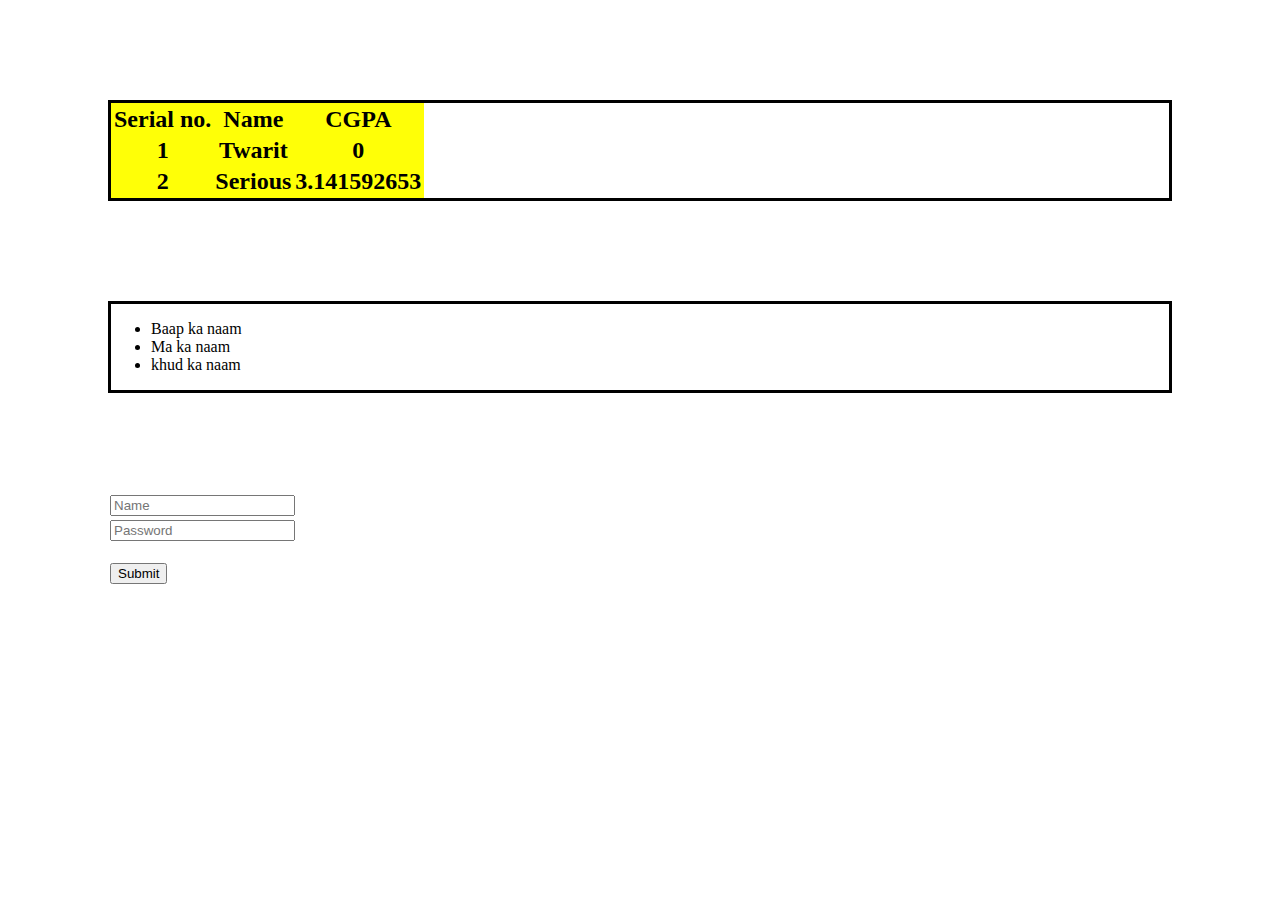
<file: Assignment 1 HTML&CSS/index.html>
<!Doctype html>
<html>
    <head> 
        <title>First lecture</title>
        <meta
            name="Twarit Waikar"
            content="">

        <link
            ref="stylesheet"
            href="main.css">

        <style>
            .animals>table{
                background-color: #ffff00f8;
                font-size: 150%;
            }
            div{
                margin:100px;
            }
            input{
                margin:2px;
            }
        </style>
    </head>

    <body>
        <div class="animals" style=border:solid 2px
        color:red;margin:100px;>
        <table>
            <tr>
                <th>Serial no.</th>
                <th>Name</th>
                <th>CGPA</th>
            </tr>
            <tr>
                <th>1</th>
                <th>Twarit</th>
                <th>0</th>
            </tr>
            <tr>
                <th>2</th>
                <th>Serious</th>
                <th>3.141592653</th>
            </tr>
        </table>
        </div>
        <div style=border:solid 2px
        color:red;>
        <ul >
            <li>Baap ka naam</li>
            <li>Ma ka naam</li>
            <li>khud ka naam</li>
        </ul>
        </div>
<div>
        <form
            action=""
            method="">
        <input type="text" name="firstname" placeholder="Name"/><br/>
        <input type="password" placeholder="Password"><br/><br/>
        <input type="submit" name="Submit Query">
        </form>
</div>

    </body>
</html>
</file>
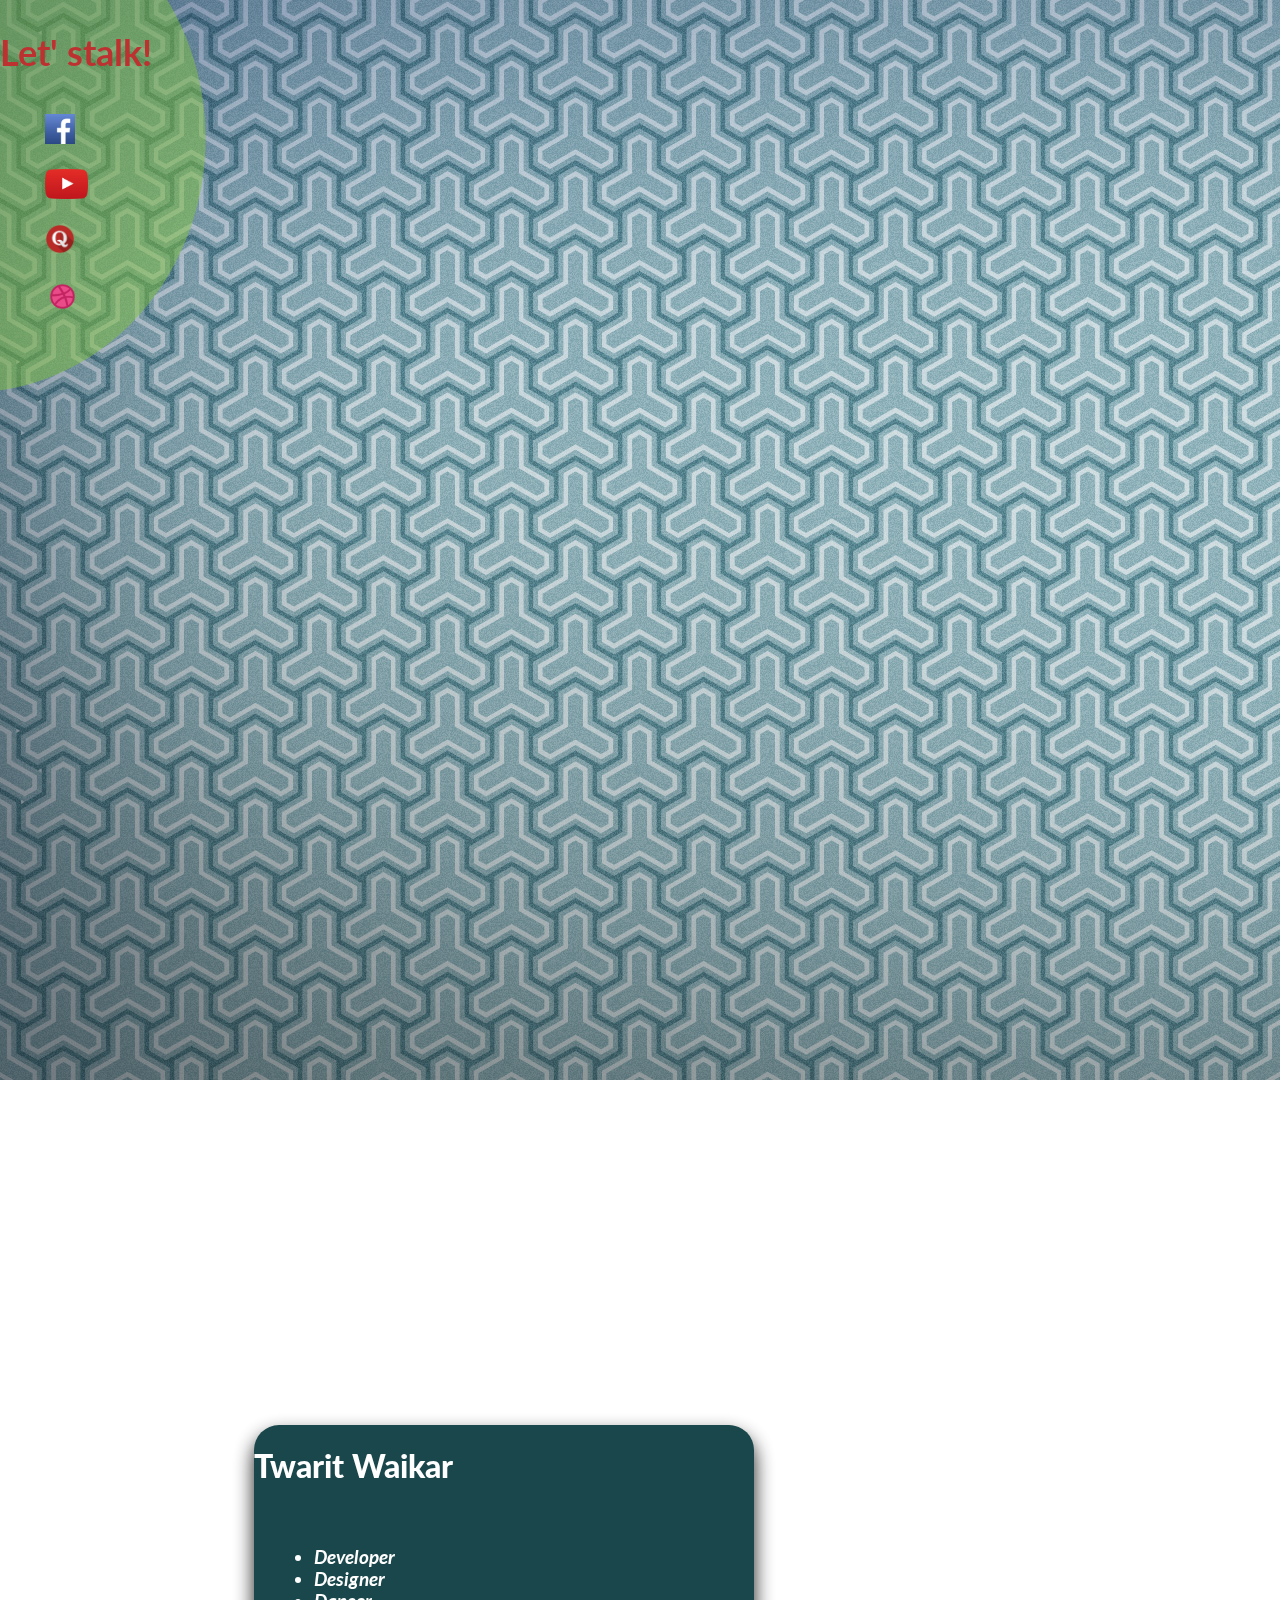
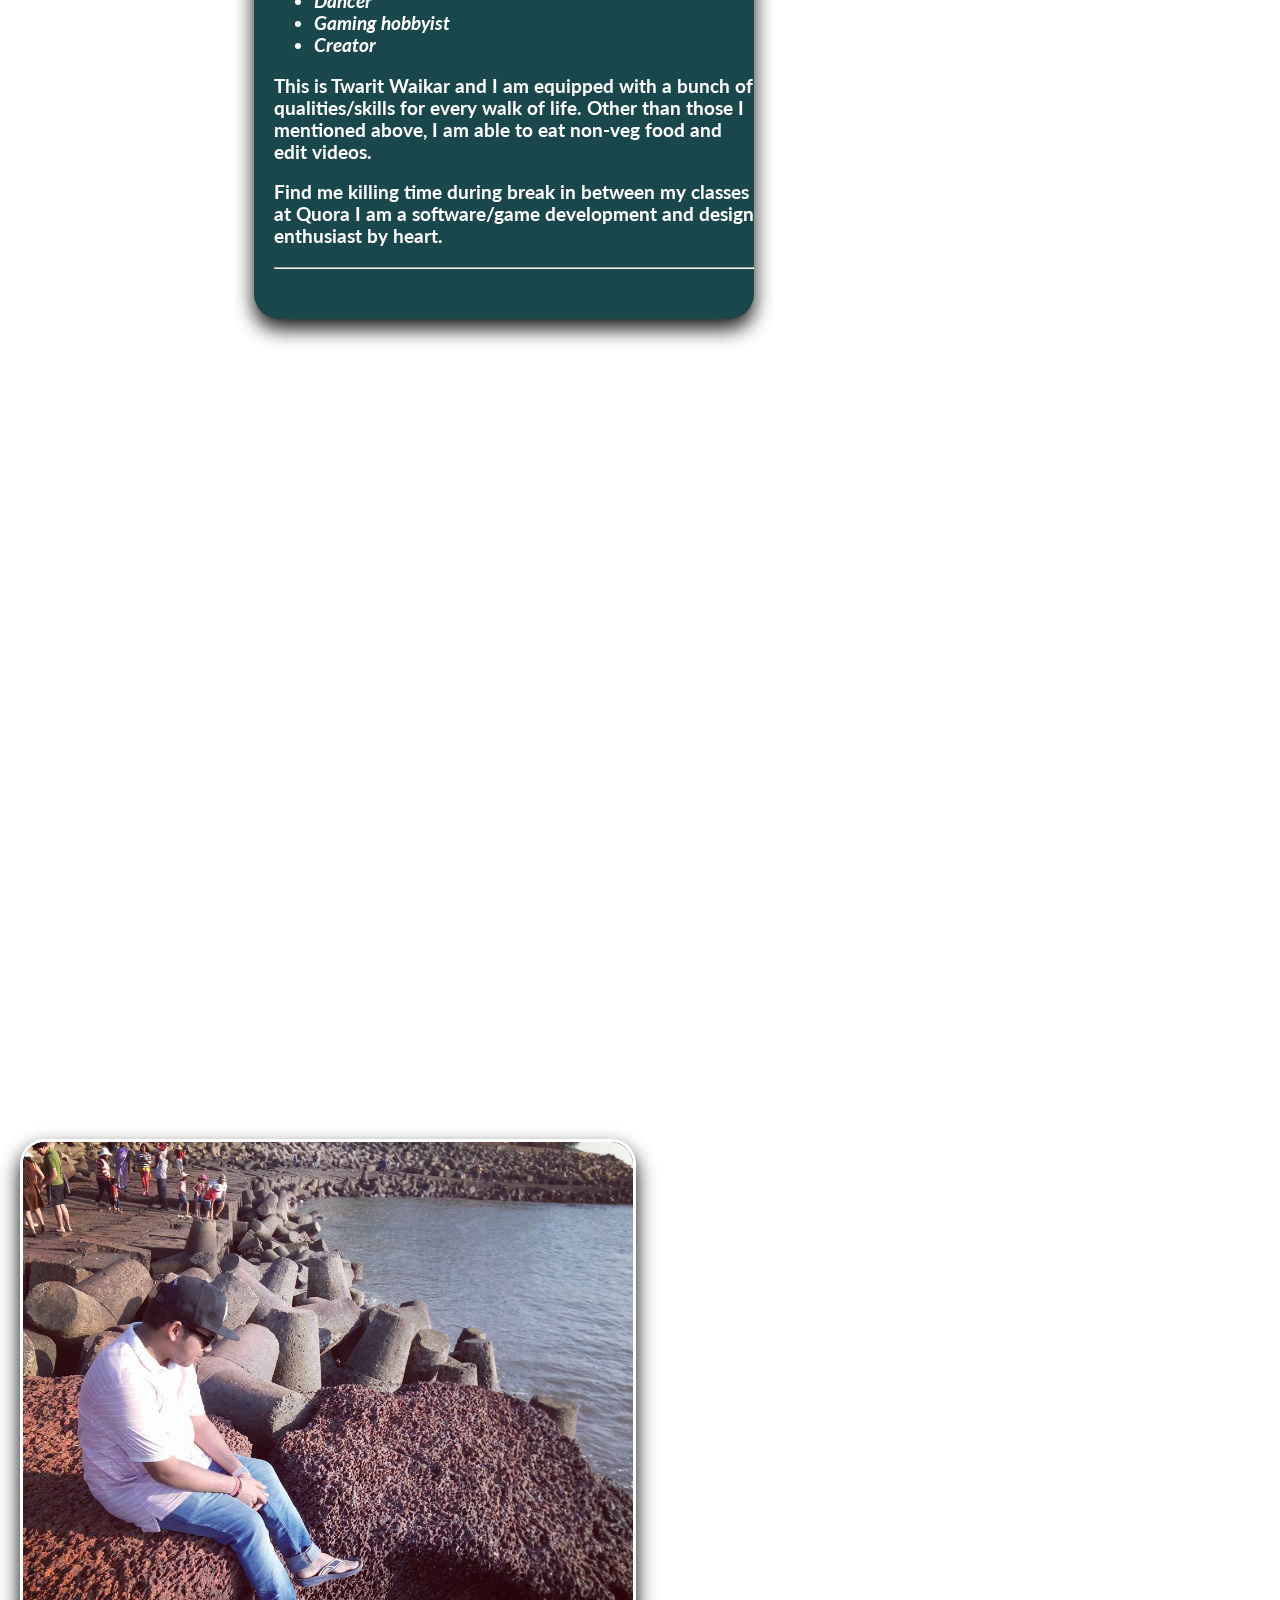
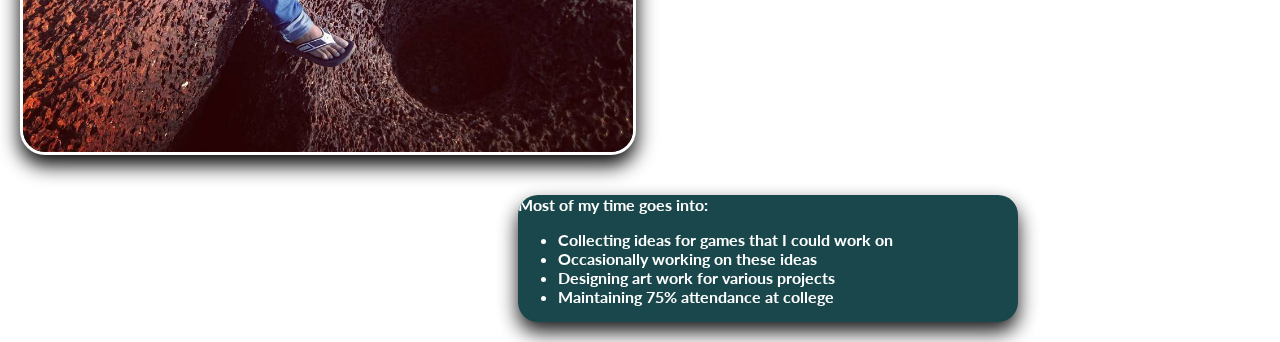
<file: Assignment 1 HTML&CSS/AboutMe/index.html>
<!Doctype html>
<html>

<head>
	<title>
		About Twarit Waikar
	</title>
	<meta name="author" content="Twarit Waikar" lang="eng-eu">
	<link href="https://fonts.googleapis.com/css?family=Lato:100" rel="stylesheet">
	<link rel="icon" type="image/png" href="images/favicon.png">
	<style>
		body{
			margin-left: 0px;
			margin-top: 0px;
		}

		.underphoto{
			margin-top: 925px;
			border-radius: 25px;
			overflow: hidden;
			vertical-align: middle;
			justify-content: center;
			font-family: 'Lato';
			background-color: #013438;
			align-self: stretch;
			margin-left: 20%;
			margin-bottom: 20px;
			box-shadow: 0px 10px 20px;
			opacity: 0.9;
			float: left;
			width:500px;

		}
		.info{
			font-family: 'Lato';

		}
		.contact{
			width: 300px;
			background-blend-mode:color-burn;
			color: #be3131;
			font-family: 'Lato';
			float:right;
			position:fixed;
			bottom:10;
			left:0;
			font-size:150%;
		}

		.text,.info{
			color:#2b2b2b;
			font-family: 'Lato';
		}

		.myphoto{
			background-color: white;
			width: fit-content;
			height: fit-content;
			border-radius: 25px;
			overflow: hidden;
			border: solid 3px #ffffff;
			float: left;
			margin-top: 800px;
			border-radius: 25px;
			overflow: hidden;
			vertical-align: middle;
			justify-content: center;
			font-family: 'Lato';
			background-color: #013438;
			align-self: stretch;
			margin-left: 20px;
			margin-right: 20%;
			margin-bottom: 20px;
			box-shadow: 0px 10px 20px;
			opacity: 0.99999;
			float: left;
		}
		/*
			Mess around with the overflow scroll thing. Looks promising
		*/
		
		h1{
			
			color:white;
		}
		.listitems{
			color: white;
		}

		.images{
			margin-left: 35px;
			padding: 10px;
			align-items: center;
			vertical-align: baseline;
		}
		.infotext{
			color: white;
		}
		.link{
			float:right;
			align-items: center;
		}
		.hoverbubble{
			position:fixed;
			opacity: 0.5;
			left:0;
		}
		.background{
			position:fixed;
			top:0;
		}
		.linetop{	
			margin-top: 50px;
			margin-bottom: 20px;
		}
		.linedown{
			margin-top: 20px;
			margin-bottom: 50px;
			margin-left: 0;
		}
		.primaryqualities{
			margin-left: 20px;
		}
		.myphoto_imgtag{
			float: left;
		}
		.banner{
			height:500px;
			width:max-content;
			background-color: #be3131;
			float: right;
		}
		.myphoto{
			float: left;
		}
		.myphoto2{
			float: left;
			opacity: 0.9999;
			
		}

		.myphoto2{
			background-color: white;
			width: fit-content;
			height: fit-content;
			border-radius: 25px;
			overflow: hidden;
			border: solid 3px #ffffff;
			float: left;
			margin-top: 20;
			border-radius: 25px;
			overflow: hidden;
			vertical-align: middle;
			justify-content: center;
			font-family: 'Lato';
			background-color: #013438;
			align-self: stretch;
			margin-left: 20%;
			margin-bottom: 20px;
			box-shadow: 0px 10px 20px;
			opacity: 0.99999;
			float:left;
		}
		.underphoto2{
			margin-top: 20px;
			border-radius: 20px;
			overflow: hidden;
			vertical-align: middle;
			justify-content: center;
			font-family: 'Lato';
			background-color: #013438;
			align-self: stretch;
			margin-left: 1000px;
			margin-bottom: 20px;
			margin-right: 20%;
			box-shadow: 0px 10px 20px;
			opacity: 0.9;
			float:right;
			width:500px;
			
		}
		.banner{
			
		}
	</style>
</head>

<body>
	<img class="banner" src="images/whitebox.jpg" width="1080px">
	<img src="images/background5.jpg" class="background">
	<img class="hoverbubble" src="images/hoverbubble.png">
	<div class="universal">
			<!-- <hr/ class="linetop"> -->
		<div class="firstdetails">
		
		<div class="underphoto">
				
				<h1><strong>Twarit Waikar</strong><br/>
					<!-- <img class="line" src="images/whitebox.jpg" height="2px" width="1000px"> -->
					<br/>
				</h1>
				<div class="info">
				<h3 class="primaryqualities">
					<span class="listitems">
					<i>
						<ul type="bullet">
							<li>Developer</li>
							<li>Designer</li>
							<li>Dancer</li>
							<li>Gaming hobbyist</li>
							<li>Creator</li>
						</ul>
					</i>
					</span>
					<div class="text">
				
							<span class="infotext">
							<p>
								This is Twarit Waikar and I am equipped with a bunch of qualities/skills for every walk of life.
								Other than those I mentioned above, I am able to eat non-veg food and edit videos.
							</p>
							<!-- <strong><ul>
									<li>Current Occupation: Learning</li>
									<li>College: Indian Institute of Technology, Roorkee</li>
									<li>DOB: 11th January 1999</li>
								</ul> -->
							<p>
								Find me killing time during break in between my classes at Quora
							
								I am a software/game development and design enthusiast by heart.
							</p>
							</span>
						</strong>
						<hr/ class="linedown">
						</div>
				</h3>
			</div>
			</div>
	
			<!-- <ul>
				<li>Current Occupation: Learning</li>
				<li>College: Indian Institute of Technology, Roorkee</li>
				<li>DOB: 11th January 1999</li>
			</ul> -->
			
		</div>
		
		
	</div>

	<div class="contact">
			<h2 class="letstalk">Let' stalk!</h2>
			<div class="facebookbutton">
				<a href="https://www.facebook.com/twaritw"><img class="images" src="images/facebook.jpg" height="30"><span class="link"></span></a>
			</div>
			<div class="youtubebutton">
					<a href="https://www.youtube.com/channel/UC_YpS7wFoO3byLdqoB7zNfg"><img src="images/youtube.png" class="images" height="30"></a>
			</div>
			<div class="quorabutton">
					<a href="https://www.quora.com/profile/Twarit-Waikar"><img src="images/quora.png" class="images" height="30"></a>
			</div>
			<div class="dribbblebutton">
					<a href="https://dribbble.com/twaritwaikar"><img src="images/dribbble.png" class="images" height="35"></a>
			</div>
			
	</div>
	
<div class="universalimage">
		<div class="myphoto">
				<img class="myphoto_imgtag" src="images/Twarit.jpg" alt="My profile photo" height="610">
			</div>
</div>

<!-- <div class="universalimage2">
		<div class="myphoto2">
				<img class="myphoto_imgtag2" src="images/Twarit3.jpg.png" alt="My profile photo" height="650">
			</div>
</div> -->

<div class="underphoto2">
	<strong class="infotext">
		Most of my time goes into:
		<ul>
			<li>Collecting ideas for games that I could work on</li>
			<li>Occasionally working on these ideas</li>
			<li>Designing art work for various projects</li>
			<li>Maintaining 75% attendance at college</li>
		</ul>
	</strong>
</div>



</body>

</html>
</file>
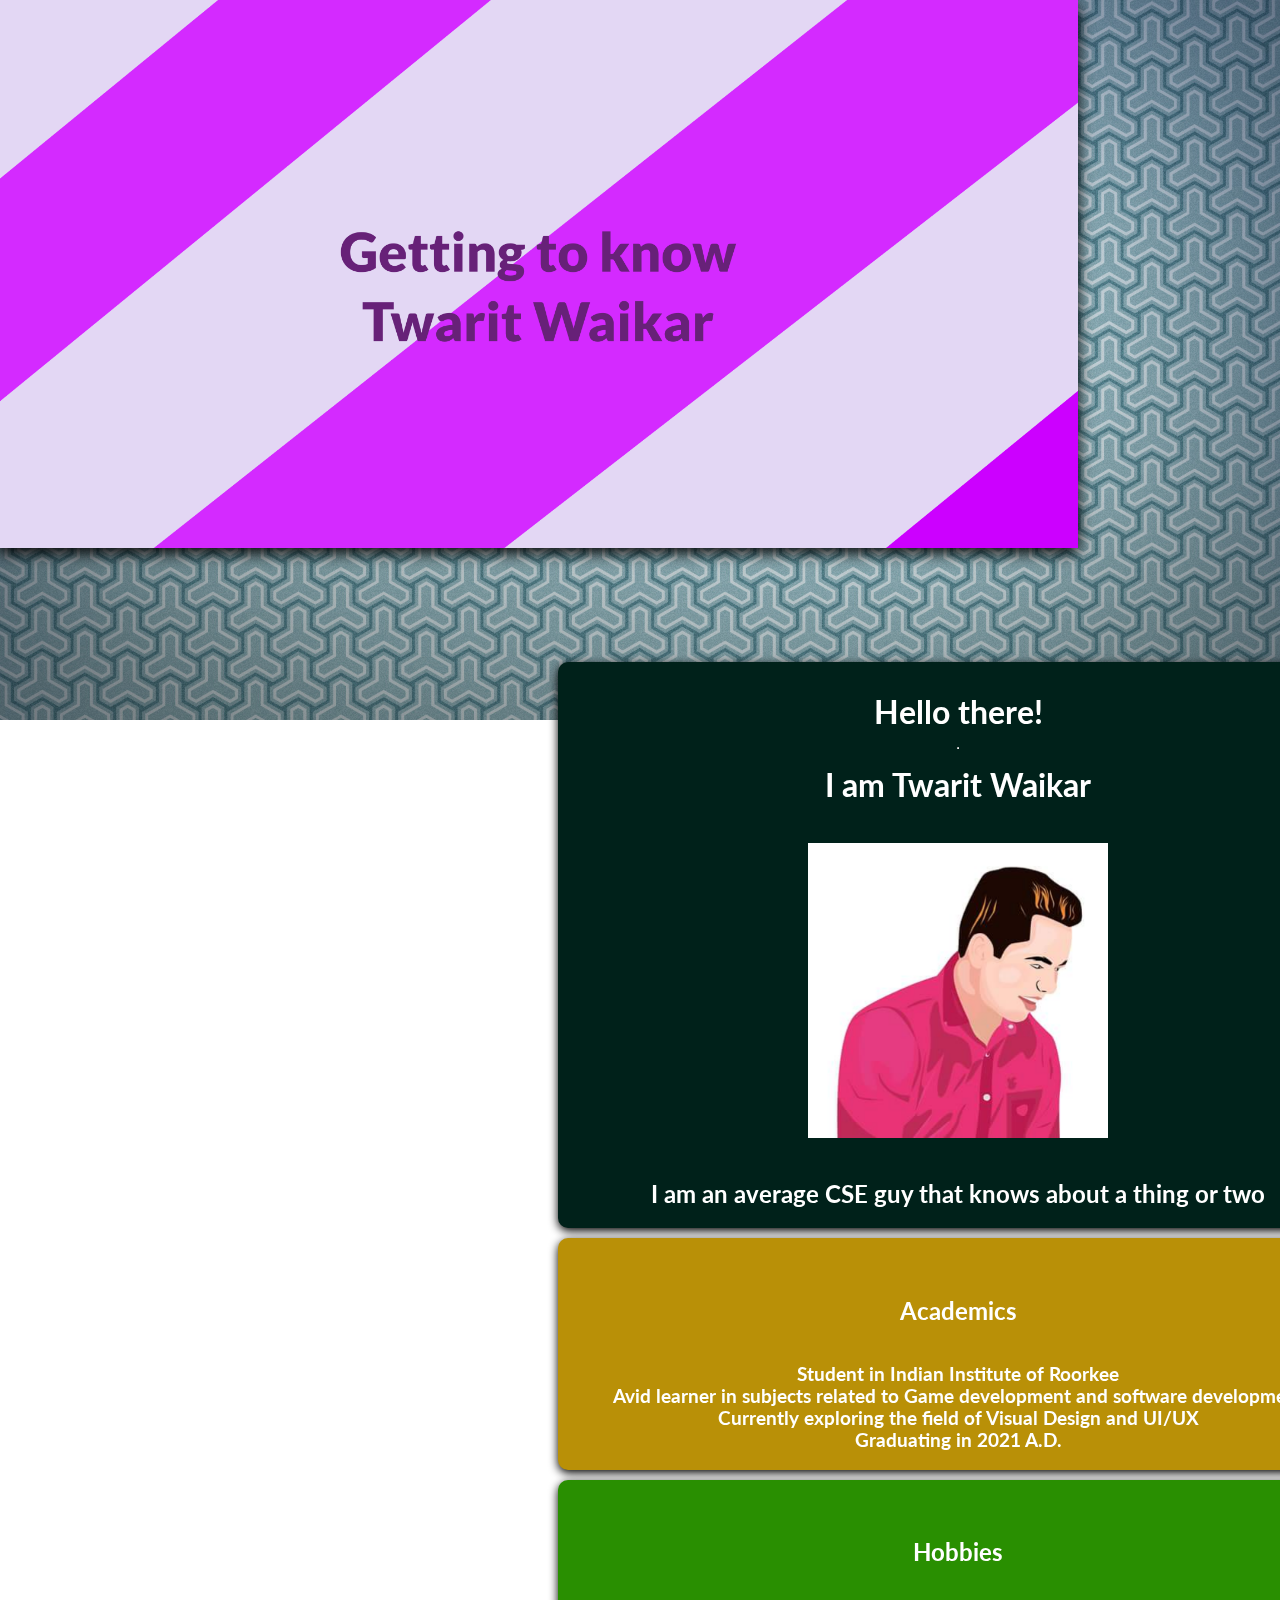
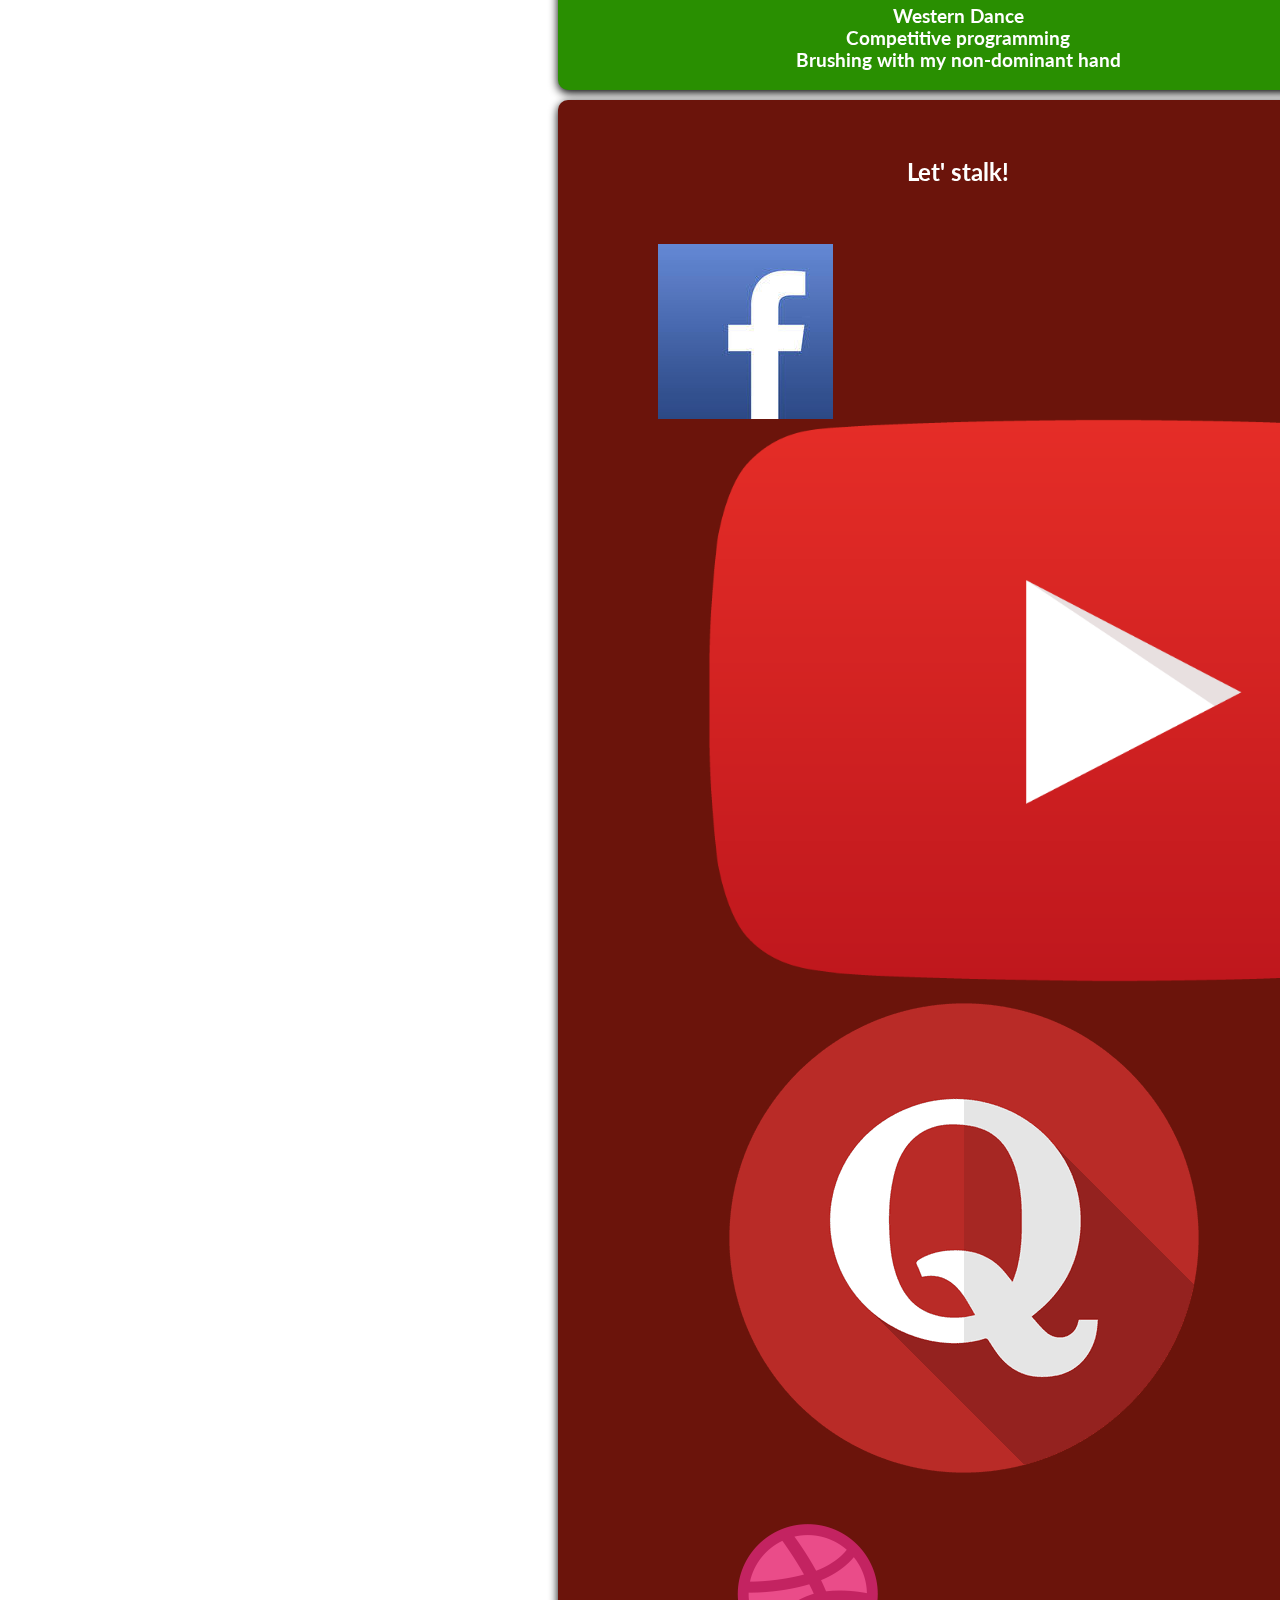
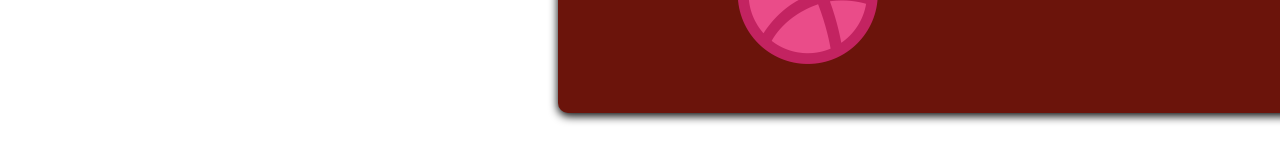
<file: Assignment 1 HTML&CSS/AboutMe/Attempt2/index.html>
<!Doctype html>
<html>
<head>
        <meta name="author" content="Twarit Waikar" lang="eng-eu">
        <meta name="viewport" content="width=device-width, initial-scale=1.0">
        <link href="https://fonts.googleapis.com/css?family=Lato:100" rel="stylesheet">
        <link rel="icon" type="image/png" href="images/favicon.png">
    <title>
        About Twarit Waikar
    </title>
    <style>
        img{
            max-width:100%;
            height:auto;
        }
.body{
    margin:0;
    top: 0;
    left: 0;
}
.boxleft{
    color: white;
    background-color: #001638;
    font-family: 'Lato';
    width: 1000px;
    height:fit-content;
    margin-top:10px;
    margin-left: 150px;
    margin-right:10px;
    box-shadow: 0px 3px 10px;
    border-radius: 10px;
    vertical-align: middle;
}
.boxleft_small{
    color: white;
    background-color: #001638;
    font-family: 'Lato';
    display:inline-block;
    width: 800px;
    height:400px;
    margin-top:10px;
    box-shadow: 0px 3px 10px #000000;
    border-radius: 10px;
    vertical-align: middle;
    overflow: hidden;
}
.boxright{
    display: flex;
    justify-items: inherit;
    flex-direction: column;
    text-align: center;
    color: white;
    background-color: #00211A;
    font-family: 'Lato';
    width: 800px;
    height:fit-content;
    margin-top:10px;
    box-shadow: 0px 3px 10px #000000;
    border-radius: 10px;
    overflow: hidden;
}
.hello{
    display:flex;
    justify-content: center;
}
.banner{
    height:fit-content;
    width:1080px;
    margin-left: -10px;
    left: -10px;
    right: 0px;
    margin-top: -9px;
    
/*     -webkit-filter: blur(5px);
  -moz-filter: blur(5px);
  -o-filter: blur(5px);
  -ms-filter: blur(5px);
  filter: blur(5px); */
}
#heading, .backpage .hello{

    display:flex;
    justify-content: center;
    flex-direction: column;
    margin-top: 30px;
    font-size: 300%vw;
}
#left2{
    height: 200px;
}
#right2{
    height:400px;
}
#left2text{
    padding:20px;
}
.backpage{
    display:flex;
    flex-direction: column;
    justify-content: center;
    border-radius:10px;
    margin:100px 70px 30px 550px;

}
.strength{
    display: flex;
    flex-direction: column;
    background-color: #0B6B19;
    box-shadow: 0px 3px 10px #000000;
}
.weaknesses{
    display: flex;
    flex-direction: column;
    background-color: #6B140B;
    box-shadow: 0px 3px 10px #000000;
}
.comparison{
    display: flex;
    flex-direction: row;
}
.comparisonheads{
    display:flex;
    justify-content: center;
}
.image{
    z-index: -1;
    position: fixed;
    top: 0;
    left: 0;
    background-size: cover;
}
.blur{
    -webkit-filter: blur(5px);
  -moz-filter: blur(5px);
  -o-filter: blur(5px);
  -ms-filter: blur(5px);
  filter: blur(5px);
}
.bannerimage{
    box-shadow: 0px 5px 15px #000000;
}
.photowidth{
    display: flex;
    float: right;
}
.myphotovector{
    vertical-align: middle;
    left:500px;
}
.bgcolor2{
    background-color: rgb(185, 144, 7);
}
.bgcolor3{
    background-color: rgb(41, 143, 1);
}
.bgcolor4{
    background-color: #6B140B;
}
.images{
    display: flex;
    justify-content: flex-start;
    float: left;
    margin-left: 150px;
}
.fb{
    margin-left: 100px;
}
    </style>
</head>

<body>
    <div class="banner"><img class="bannerimage" src="images/banner2.png" width="1907px"></div>
    <div class="image">
    <img src="images/background5.jpg" class="background">
    </div>
    <div class="backpage hello">
    <div class="boxright">
        <h1 id="heading">
            Hello there!<hr>I am Twarit Waikar<br><br><div>
        <img class="myphotovector" src="images/Twarit3.jpg.png" width="300px">
    </div>
        </h1>
        <h2>
            I am an average CSE guy that knows about a thing or two
        </h2>
    </div>

    <!-- <div class="boxleft_small" id="left2">
        <p>
            <h2 id="left2text">
                I am equipped with a bunch of qualities/skills for every walk of life.
                <br><br>Other than those I mentioned above, I am able to eat non-veg food and edit videos.
            </h2>
        </p>
    </div> -->
    <!-- <div class="comparison">
        <div class="boxleft strength">
            <h1 class="comparisonheads">My Strengths</h1>
            <h2><br>
                <i>
                    <ul type="none">
                        <li>Game developer</li>
                        <li>Visual Designer</li>
                        <li>Dancer</li>
                        <li>Hard worker</li>
                        <li>Fluent in C++</li>
            
                        <li>Always cool and calm</li>
                        <li>Non-veg</li>
                </i>
                </ul>
            </h2>
        </div>
    
        <div class="boxright weaknesses">
                <h1 class="comparisonheads">My Weaknesses</h1><br>
                <h2>
                    <i>
                        <ul type="none">
                            <li>Not as fast as Usian Bolt</li>
                            <li>Can't fly like a butterfly</li>
                            <li>Can't sting like a bee</li>
                            <li>Can't consume processed milk products(except paneer!)</li>
                    </i>
                    </ul>
                </h2>
            </div>
    </div> -->
    
    
    <div class="boxright photowidth bgcolor2">
        <h3><h2>Academics</h2>
            <h3>Student in Indian Institute of Roorkee<br>
            Avid learner in subjects related to Game development and software development<br>
            Currently exploring the field of Visual Design and UI/UX <br>
            Graduating in 2021 A.D.
        </h3>
    </div>
    <div class="boxright photowidth bgcolor3">
            <h3><h2>Hobbies</h2>
                <h3>
                    Western Dance<br>
                    Competitive programming<br>
                    Brushing with my non-dominant hand
                </h3>
            </h3>
        </div>
    
        <div class="boxright photowidth bgcolor4">
                <h3><h2>Let' stalk!</h2><br>
                    <h3>
                            <div class="facebookbutton">
                                    <a href="https://www.facebook.com/twaritw"><img class="images fb" src="images/facebook.jpg" height="30"><span class="link"></span></a>
                                </div>
                                <div class="youtubebutton">
                                        <a href="https://www.youtube.com/channel/UC_YpS7wFoO3byLdqoB7zNfg"><img src="images/youtube.png" class="images" height="30"></a>
                                </div>
                                <div class="quorabutton">
                                        <a href="https://www.quora.com/profile/Twarit-Waikar"><img src="images/quora.png" class="images" height="30"></a>
                                </div>
                                <div class="dribbblebutton">
                                        <a href="https://dribbble.com/twaritwaikar"><img src="images/dribbble.png" class="images" height="35"></a>
                                </div>
                    </h3>
                </h3>
            </div>
</div>
</body>
</html>
</file>
<file: Assignment 1 HTML&CSS/main.css>
.animals>table{
        background-color: #ffff00f8;
        font-size: 150%;
}
</file>
